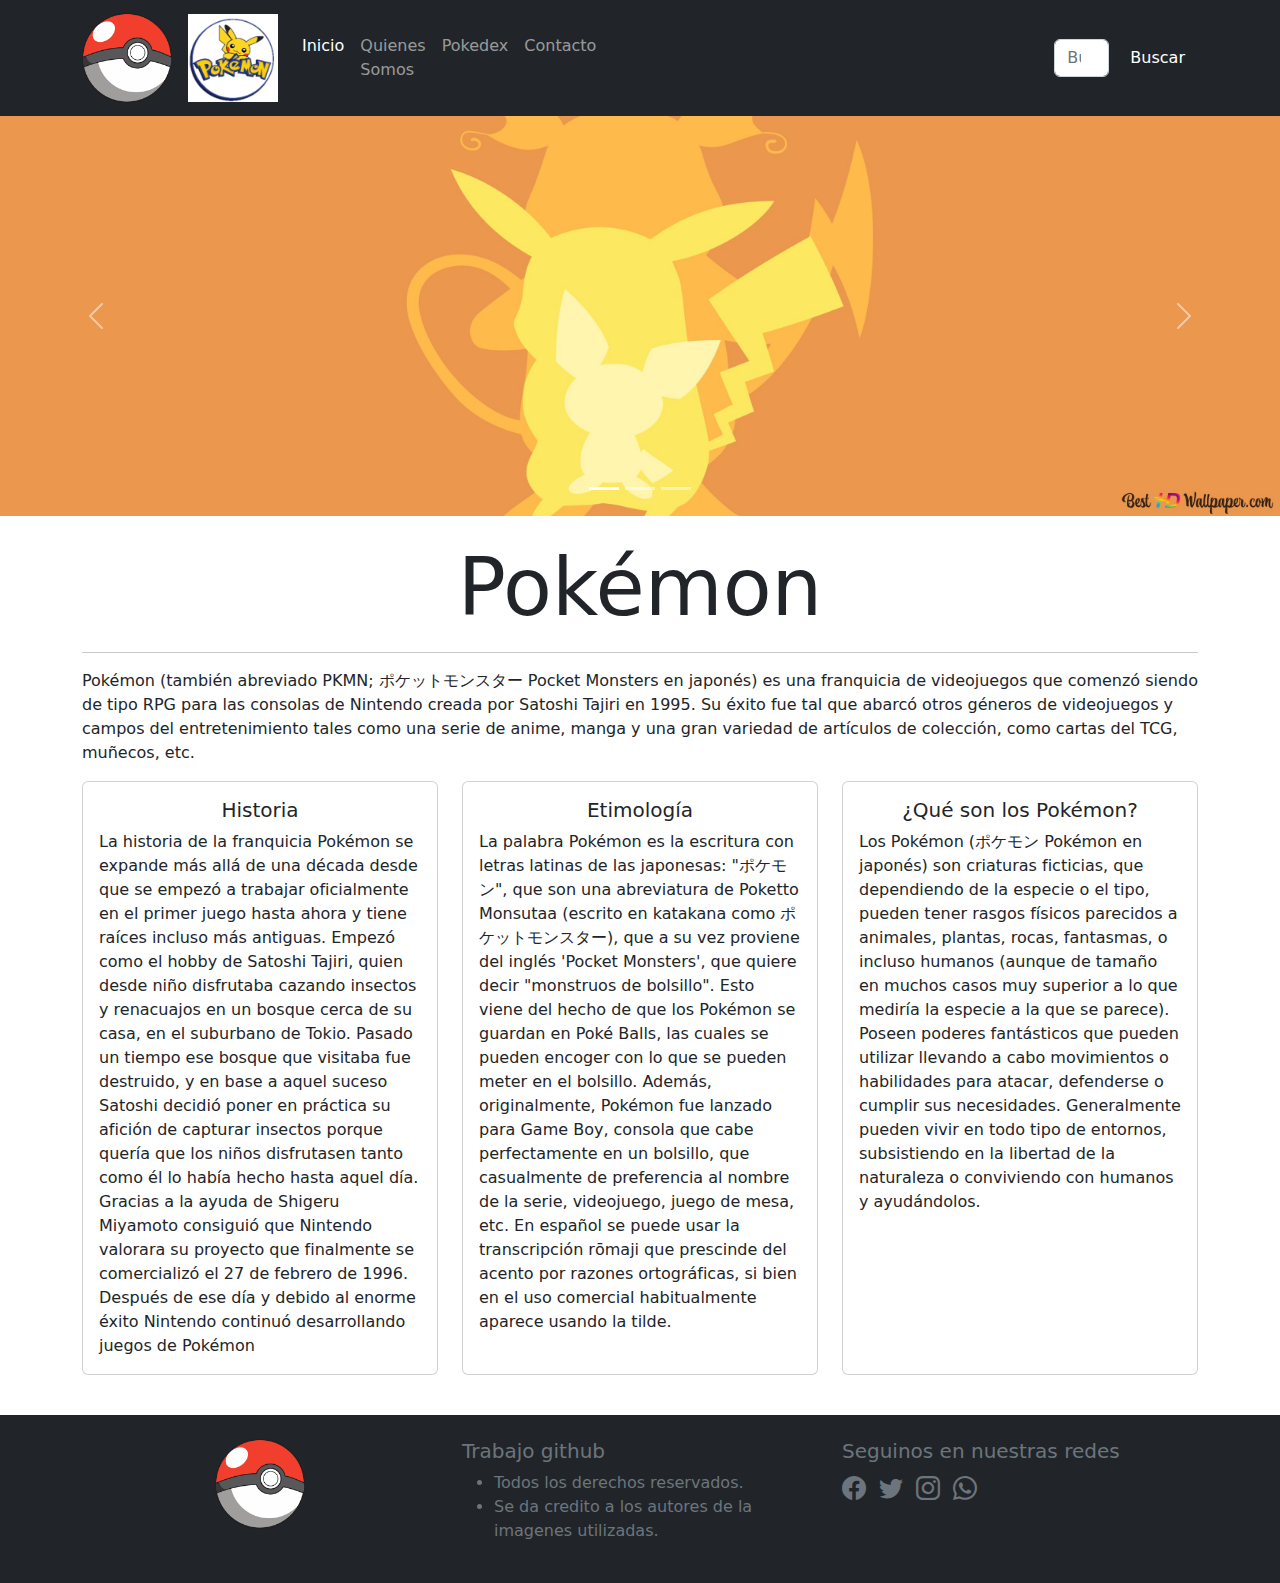
<file: index.html>
<!DOCTYPE html>
<html lang="es" data-bs-theme="dark">

<head>
    <meta charset="UTF-8" />
    <meta http-equiv="X-UA-Compatible" content="IE=edge" />
    <meta name="viewport" content="width=device-width, initial-scale=1.0" />
    <link rel="stylesheet" href="./css/bootstrap.min.css" />
    <link rel="stylesheet" href="https://cdn.jsdelivr.net/npm/bootstrap-icons@1.10.2/font/bootstrap-icons.css">
    <link rel="stylesheet" href="./css/style.css" />
    <link href="https://cdn.jsdelivr.net/npm/bootstrap@5.3.0-alpha1/dist/css/bootstrap.min.css" rel="stylesheet"
        integrity="sha384-GLhlTQ8iRABdZLl6O3oVMWSktQOp6b7In1Zl3/Jr59b6EGGoI1aFkw7cmDA6j6gD" crossorigin="anonymous">

    <title> Pokedex Trabajo Grupal</title>
</head>

<body>
    <header>
        <nav class="navbar navbar-expand-lg bg-dark navbar-dark">
            <div class="container">
                <a class="navbar-brand" href="index.html">
                    <img src="./img/pokeball-logo-DC23868CA1-seeklogo.com.png" alt="logo pokeball" width="90px" />
                 </a>
                <a class="navbar-brand"  href="index.html">
                    <img src="./img/logo fondo transparente.png" alt="logo pokemon" width="90px" />
                </a>
                <button class="navbar-toggler" type="button" data-bs-toggle="collapse"
                    data-bs-target="#navbarSupportedContent" aria-controls="navbarSupportedContent"
                    aria-expanded="false" aria-label="Toggle navigation">
                    <span class="navbar-toggler-icon"></span>
                </button>
                <div class="collapse navbar-collapse" id="navbarSupportedContent">
                    <ul class="navbar-nav ms-auto mb-2 mb-lg-0">
                        <li class="nav-item">
                            <a class="nav-link active" aria-current="page" href="index.html">Inicio</a>
                        </li>
                        <li class="nav-item">
                            <a class="nav-link" href="./pages/quienesSomos.html">Quienes Somos</a>
                        </li>
                        <li class="nav-item">
                            <a class="nav-link" href="./pages/pokedek.html">Pokedex</a>
                        </li>
                        <li class="nav-item">
                            <a class="nav-link iniciales" href="./pages/contacto.html">Contacto</a>
                        </li>
                    </ul>
                    <form class="d-flex" role="search">
                        <input class="form-control me-2" type="search" placeholder="Buscar pokemon" aria-label="Search">
                        <button class="form-control  btn btn-dark" type="submit">Buscar</button>
                        </form>
                </div>
            </div>
        </nav>
    </header>
    <main>
        <section id="sliderPokemon" class="carousel slide">
            <div class="carousel-indicators">
                <button type="button" data-bs-target="#sliderPokemon" data-bs-slide-to="0" class="active"
                    aria-current="true" aria-label="Slide 1"></button>
                <button type="button" data-bs-target="#sliderPokemon" data-bs-slide-to="1"
                    aria-label="Slide 2"></button>
                <button type="button" data-bs-target="#sliderPokemon" data-bs-slide-to="2"
                    aria-label="Slide 3"></button>
            </div>
            <div class="carousel-inner">
                <div class="carousel-item active">
                    <img src="./img/pichu-pikachu-raichu-of-pokemon-wallpaper-3360x1050_61.jpg" class="d-block w-100 banner-responsive " alt="Poke1"  width="90px">
                </div>
                <div class="carousel-item">
                    <img src="./img/High_resolution_wallpaper_background_ID_77700542059.jpg" class="d-block w-100 banner-responsive" alt="Poke2"  width="90px">
                </div>
                <div class="carousel-item">
                    <img src="./img/High_resolution_wallpaper_background_ID_77700079331.jpg" class="d-block w-100 banner-responsive" alt="poke3"  width="90px">
                </div>
            </div>
            <button class="carousel-control-prev" type="button" data-bs-target="#sliderPokemon" data-bs-slide="prev">
                <span class="carousel-control-prev-icon" aria-hidden="true"></span>
                <span class="visually-hidden">Previous</span>
            </button>
            <button class="carousel-control-next" type="button" data-bs-target="#sliderPokemon" data-bs-slide="next">
                <span class="carousel-control-next-icon" aria-hidden="true"></span>
                <span class="visually-hidden">Next</span>
            </button>
        </section>
    </main>
    <section class="container my-4">
        <h1 class="display-1 text-center">Pokémon</h1>
        <hr />
        <p>
             Pokémon (también abreviado PKMN; ポケットモンスター Pocket Monsters en japonés) es una franquicia de videojuegos que
            comenzó siendo de tipo RPG para las consolas de Nintendo creada por Satoshi Tajiri en 1995. Su éxito fue tal
            que abarcó otros géneros de videojuegos y campos del entretenimiento tales como una serie de anime, manga y
            una gran variedad de artículos de colección, como cartas del TCG, muñecos, etc.
        </p>
        <article class="row">
            <aside class="col-md-4 mb-3">
                <div class="card h-100">
                    <div class="card-body">
                        <h5 class="card-title text-center">Historia</h5>
                        <p class="card-text">
                            La historia de la franquicia Pokémon se expande más allá de una década desde que se empezó a
                            trabajar oficialmente en el primer juego hasta ahora y tiene raíces incluso más antiguas.
                            Empezó como el hobby de Satoshi Tajiri, quien desde niño disfrutaba cazando insectos y
                            renacuajos en un bosque cerca de su casa, en el suburbano de Tokio. Pasado un tiempo ese
                            bosque que visitaba fue destruido, y en base a aquel suceso Satoshi decidió poner en
                            práctica su afición de capturar insectos porque quería que los niños disfrutasen tanto como
                            él lo había hecho hasta aquel día. Gracias a la ayuda de Shigeru Miyamoto consiguió que
                            Nintendo valorara su proyecto que finalmente se comercializó el 27 de febrero de 1996.
                            Después de ese día y debido al enorme éxito Nintendo continuó desarrollando juegos de
                            Pokémon
                            

                        </p>
                    </div>
                </div>
            </aside>
            <aside class="col-md-4 mb-3">
                <div class="card h-100">
                    <div class="card-body">
                        <h5 class="card-title text-center">Etimología</h5>
                        <p class="card-text">
                            La palabra Pokémon es la escritura con letras latinas de las japonesas: "ポケモン", que son una
                            abreviatura de Poketto Monsutaa (escrito en katakana como ポケットモンスター), que a su vez proviene
                            del inglés 'Pocket Monsters', que quiere decir "monstruos de bolsillo". Esto viene del hecho
                            de que los Pokémon se guardan en Poké Balls, las cuales se pueden encoger con lo que se
                            pueden meter en el bolsillo. Además, originalmente, Pokémon fue lanzado para Game Boy,
                            consola que cabe perfectamente en un bolsillo, que casualmente de preferencia al nombre de
                            la serie, videojuego, juego de mesa, etc.
                            En español se puede usar la transcripción rōmaji que prescinde del acento por razones ortográficas, si bien en el uso
                            comercial habitualmente aparece usando la tilde.
                        </p>
                    </div>
                </div>
            </aside>
            <aside class="col-md-4 mb-3">
                <div class="card h-100">
                    <div class="card-body">
                        <h5 class="card-title text-center">¿Qué son los Pokémon?</h5>
                        <p class="card-text">
                            Los Pokémon (ポケモン Pokémon en japonés) son criaturas ficticias, que dependiendo de la especie
                            o el tipo, pueden tener rasgos físicos parecidos a animales, plantas, rocas, fantasmas, o
                            incluso humanos (aunque de tamaño en muchos casos muy superior a lo que mediría la especie a
                            la que se parece). Poseen poderes fantásticos que pueden utilizar llevando a cabo
                            movimientos o habilidades para atacar, defenderse o cumplir sus necesidades. Generalmente
                            pueden vivir en todo tipo de entornos, subsistiendo en la libertad de la naturaleza o
                            conviviendo con humanos y ayudándolos.
                        </p>
                    </div>
                </div>
            </aside>
        </article>
    </section>
    <script src="https://cdn.jsdelivr.net/npm/bootstrap@5.3.0-alpha1/dist/js/bootstrap.bundle.min.js"
        integrity="sha384-w76AqPfDkMBDXo30jS1Sgez6pr3x5MlQ1ZAGC+nuZB+EYdgRZgiwxhTBTkF7CXvN"
        crossorigin="anonymous"></script>

    </main>
    <footer class="bg-dark text-secondary py-4">
        <section class="container">
            <div class="row">
                <aside class="col-md-4 text-center">
                    <img src="./img/pokeball-logo-DC23868CA1-seeklogo.com.png" alt="logo pokeball" width="90px" />
                </aside>
                <aside class="col-md-4">
                    <h5>Trabajo github</h5>
                    <ul>
                        <li>Todos los derechos reservados.</li>
                        <li>Se da credito a los autores de la imagenes utilizadas.</li>
                    </ul>
                </aside>
                <aside class="col-md-4">
                    <h5>Seguinos en nuestras redes</h5>
                    <div class="text-center text-md-start">
                        <a href="./pages/error404.html" class="link-secondary"><i class="bi bi-facebook fs-4"></i></a>
                        <a href="./pages/error404.html" class="link-secondary"> <i
                                class="bi bi-twitter fs-4 mx-2"></i></a>
                        <a href="./pages/error404.html" class="link-secondary"><i
                                class="bi bi-instagram fs-4 me-2"></i></a>
                        <a href="./pages/error404.html" class="link-secondary"> <i class="bi bi-whatsapp fs-4"></i></a>
                    </div>
                </aside>
            </div>
        </section>
    </footer>
    <script src="./js/bootstrap.min.js"></script>
</body>

</html>
</file>
<file: css/style.css>
body {
  display: flex;
  flex-direction: column;
  min-height: 100vh;
}

main {
  flex-grow: 1;
}
.iniciales{
    margin-right: 450px;
}
@media all and (max-width: 767px) {
 .banner-responsive {
        height: 250px;
        object-fit: cover;
        object-position:25%;
      }
.imgQuienesSomos {
  width: 730px;
  height: 500px;
  margin: 0px 8px 0px 8px;
}
}
</file>
